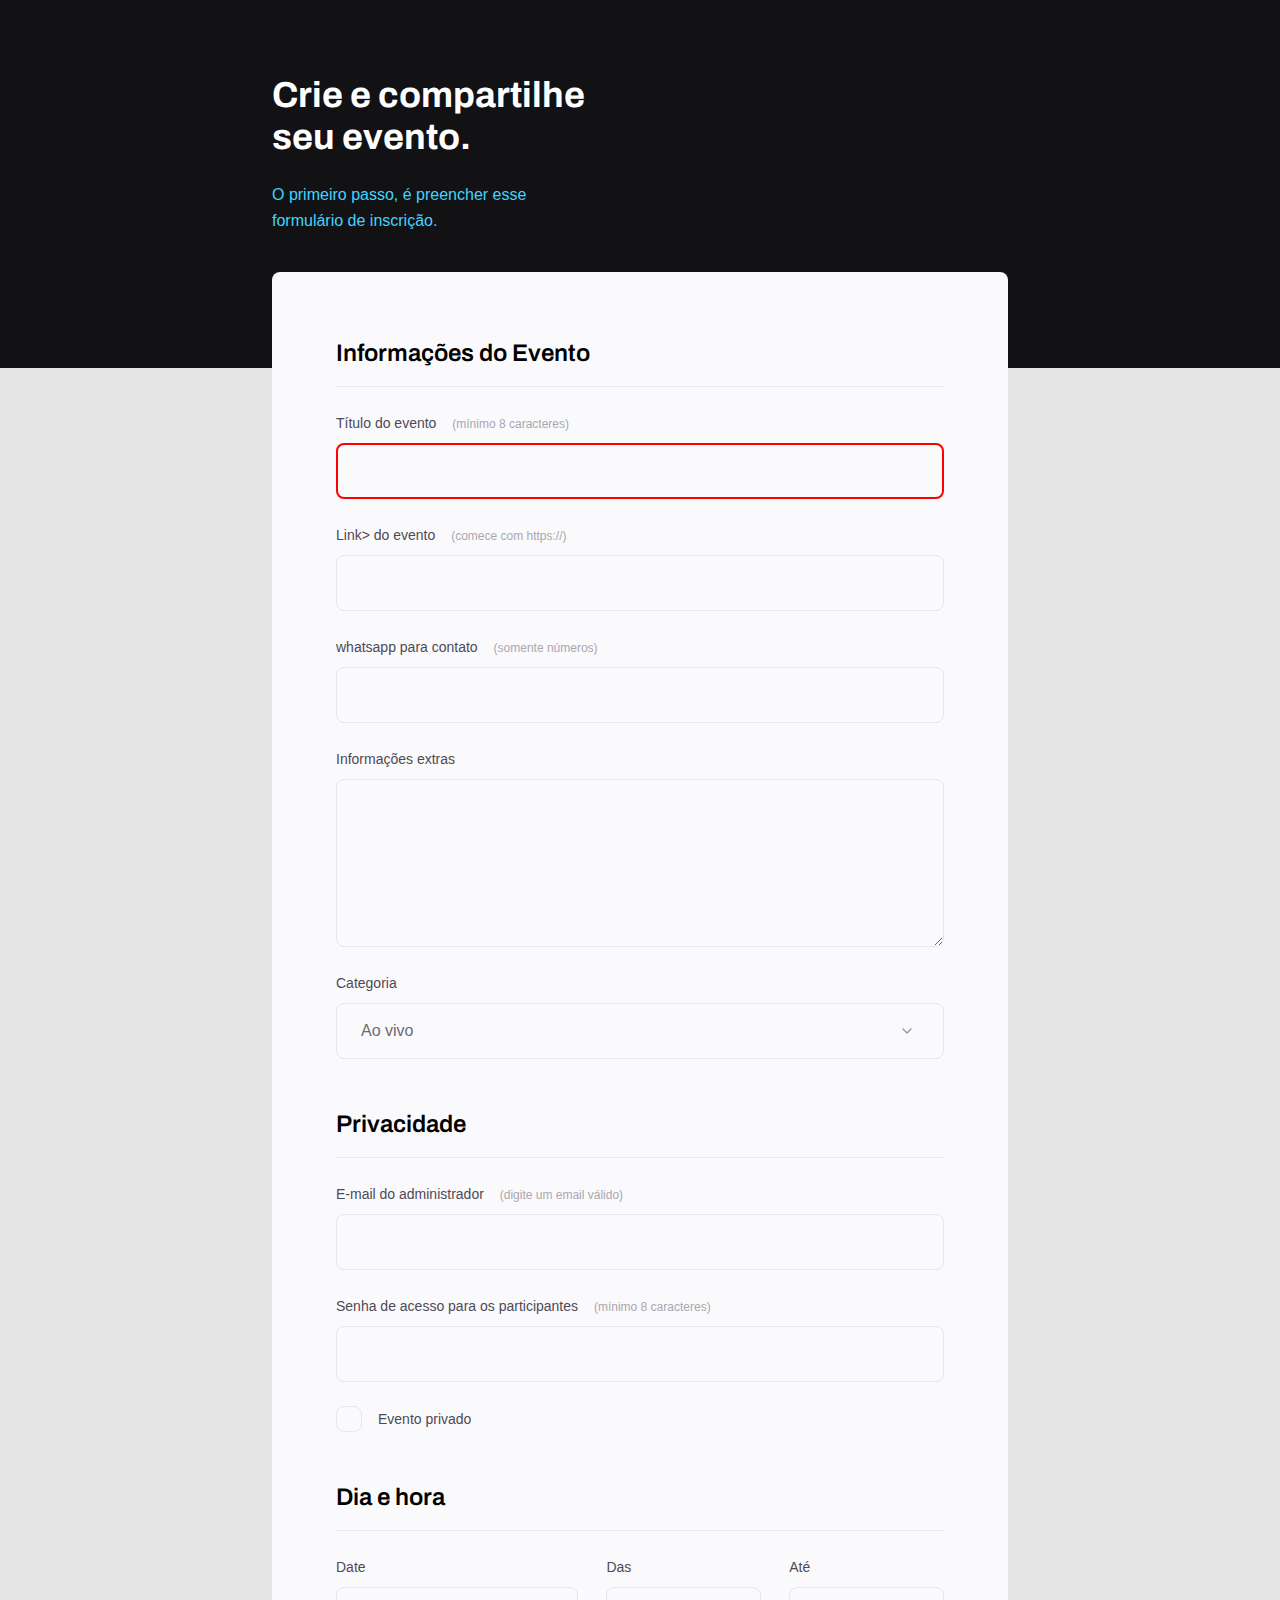
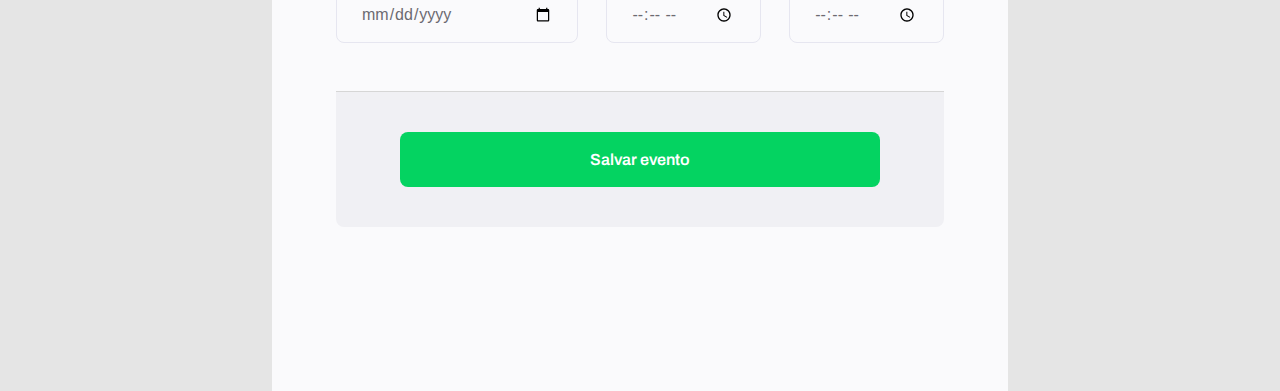
<file: index.html>
<!DOCTYPE html>
<html lang="pt-br">
<head>
  <link rel="preconnect" href="https://fonts.googleapis.com">
  <link rel="preconnect" href="https://fonts.gstatic.com" crossorigin>
  
  <meta charset="UTF-8">
  <meta name="viewport" content="width=device-width, initial-scale=1.0">
  <title>Crie seu evento</title>
  
  
  <link rel="stylesheet" href="style.css">
  
  <link href="https://fonts.googleapis.com/css2?family=Archivo:wght@600;700&family=Pappins&display=swap" rel="stylesheet">
</head>

  <div class="page">

    <header>
      <h1>Crie e compartilhe seu evento.</h1>
      <p>O primeiro passo, é preencher esse formulário de inscrição.</p>
    </header>
    <form id="my-form">

      <fieldset>
        <div class="fieldset-wrapper">
          <legend>Informações do Evento</legend>
      
    
          <div class="input-wrapper">
            <label for="event-title">Título do evento <span>(mínimo 8 caracteres)</span></label>
            <input 
            type="text" 
            id="event-title" 
            required
            minlength="8"/>
          </div>
      
          <div class="input-wrapper">
            <label for="event-link">Link> do evento <span>(comece com https://)</span></label>
            <input type="url" id="event-link" />
          </div>
      
          <div class="input-wrapper">
            <label for="event-link">whatsapp para contato <span>(somente números)</span></label>
            <input type="number" id="event-whatsapp" />
          </div>

          <div class="input-wrapper">
            <label for="event-info">Informações extras</label> 
            <textarea id="event-info"></textarea> 
          </div>
       
          <div class="input-wrapper">
            <label for="event-category">Categoria</label>
            <select id="event-category">
              <option value="Live">Ao vivo</option>
              <option value="Podcast">Podcast</option>
              <option value="mentorship">Mentoria</option>
            </select>
          </div>
        </div>     
       
      </fieldset>
       
      <fieldset>
        <div class="fieldset-wrapper">
          <legend>Privacidade</legend>
        
          <div class="input-wrapper">
            <label for="event-email">E-mail do administrador <span>(digite um email válido)</span></label>
            <input type="email" id="event-email" />
          </div>

          <div class="input-wrapper">
            <label for="event-password">Senha de acesso para os participantes <span>(mínimo 8 caracteres)</span></label>
            <input 
            type="password" 
            id="event-password"
             minlength="8" />
          </div>

          <div class="checkbox-wrapper">
            <input type="checkbox" id="event-private" />
            <label for="event-private">Evento privado</label>
          </div>

        </div>
      </fieldset>  
    
      <fieldset>
        <div class="fieldset-wrapper">
          <legend>Dia e hora</legend>
        
          <div class="col-3">
            <div class="input-wrapper">
              <label for="event-date">Date</label>
              <input type="date" id="event-date" />
            </div>
  
            <div class="input-wrapper">
              <label for="event-bagin">Das</label>         
              <input type="time" id="event-bagin" />
            </div>
          
            <div class="input-wrapper">
              <label for="event-End">Até</label>
              <input type="time" id="event-End" />
            </div>
          </div>
          
        </div>
      </fieldset>

      <footer>
        <input 
        class="button" 
        type="submit"
        form="my-form"  
        value="Salvar evento">
      </footer>
    </div>
  <body>
  </body>
  </html>
</file>
<file: style.css>
* {
  margin: 0;
  padding: 0;
  box-sizing: border-box;
  
  
}

body, input, select, textarea {
  font-family: 'Poppins', sans-serif;
}

body {
  background: #E5E5E5;
}

body::before {
  content: '';
  width: 100%;
  height: 368px;

  position: absolute;
  top: 0;
  left: 0;
  z-index: -1;
  background: #121214;
}

.page {
  width: 736px;
  margin: auto;
}

header {
  width: 319px;

  margin-top: 74px;
}

header h1 {
  font-family: 'Archivo', sans-serif;
  font-weight: bold;
  font-size: 36px;
  line-height: 42px;
  color: white;

  margin-bottom: 24px;
}

header p {
  font-size: 16px;
  line-height: 26px;

  color: #42D3FF;
}

form {
  margin-top: 38px;
  background: #FAFAFC;
  border-radius: 8px 8px 0 0;
  min-height: 300px;

  padding: 64px;

  display: flex;
  flex-direction: column;
  gap: 48px;
  
}

fieldset {
  border: none;
}
  
.fieldset-wrapper {
  display: flex;
  flex-direction: column;
  gap: 24px;
}

fieldset legend {
  font-family:  'Archivo', sans-serif;
  font-weight: 600;
  font-size: 24px;
  line-height: 34px;
  
  width: 100%;

  border-bottom: 1px solid #E6E6F0;
  padding-bottom: 16px;
}

.input-wrapper {
  display: flex;
  flex-direction: column;
}

.input-wrapper label,
.checkbox-wrapper label {
  font-size: 14px;
  line-height: 24px;
  
  color: #4E4956;
 
  margin-bottom: 8px;
}

.input-wrapper label span {
  margin-left: 12px;
  
  font-size: 12px;
  line-height: 20px;
  
  color: #a9a7af;
}

.input-wrapper label span:hover {
  color: #6c6a71;
}

.input-wrapper input, 
.input-wrapper textarea,
.input-wrapper select {
  background: #FAFAFC;
 
  border: 1px solid #E6E6F0;
  border-radius: 8px;
  
  height: 56px;

  padding: 0 24px;

  font-size: 16px;
  line-height: 26px;

  color: #6c6a71;
}

.input-wrapper textarea {
  padding: 0;
  height: 168px;
}  

.input-wrapper select {
  appearance: none;
  -webkit-appearance: none;

  background-image: url("data:image/svg+xml,%3Csvg width='24' height='24' viewBox='0 0 24 24' fill='none' xmlns='http://www.w3.org/2000/svg'%3E%3Cpath d='M8 10L12 14L16 10' stroke='%239C98A6' stroke-width='1.5' stroke-linecap='round' stroke-linejoin='round'/%3E%3C/svg%3E%0A");
  background-repeat: no-repeat;
  background-position: right 24px top 50%;
}

.col-3 {
  display: flex;
  gap: 28px;
}

.col-3 > div:nth-child(1) {
  width: 100%
}

.checkbox-wrapper {
  position: relative;
}

.checkbox-wrapper label {
  display: flex;
  align-items: center;
  gap: 16px;

  margin: 0;
}

.checkbox-wrapper input {
  position: absolute;
  top: 0;
  left: 0;
  width: 24px;
  height: 24px;

  opacity: 0;
}

.checkbox-wrapper label::before {
  content: '';
  width: 24px;
  height: 24px;
  display: block;

  border: 1px solid #E6E6F0;
  border-radius: 8px;
}

.checkbox-wrapper input:checked + label::before {
  background-image: url("data:image/svg+xml,%3Csvg width='24' height='24' viewBox='0 0 24 24' fill='none' xmlns='http://www.w3.org/2000/svg'%3E%3Cpath d='M9.00016 16.1698L4.83016 11.9998L3.41016 13.4098L9.00016 18.9998L21.0002 6.99984L19.5902 5.58984L9.00016 16.1698Z' fill='%2342D3FF'/%3E%3C/svg%3E%0A");
}

.checkbox-wrapper input:focus + label::before {
  outline: 2px solid black;
}

footer {
  background: #F0F0F4;

  height:136px;

  display: flex;
  flex-direction: column;

  padding: 40px 64px;

  margin-bottom: 100px;

  border-top: 1px solid #D6D6D6;
  border-radius: 0 0 8px 8px;
}

footer .button {
  height: 56px;
  background: #04D361;
  border: 0;
  border-radius: 8px;

  font-family: 'Archivo';

  font-weight: 600;
  font-size: 16px;
  line-height: 26px;

  color: #FFFFFF;
}

footer .button:hover {
  background: #08a04c;
}

input:invalid {
  border: 2px solid red;
}
</file>
